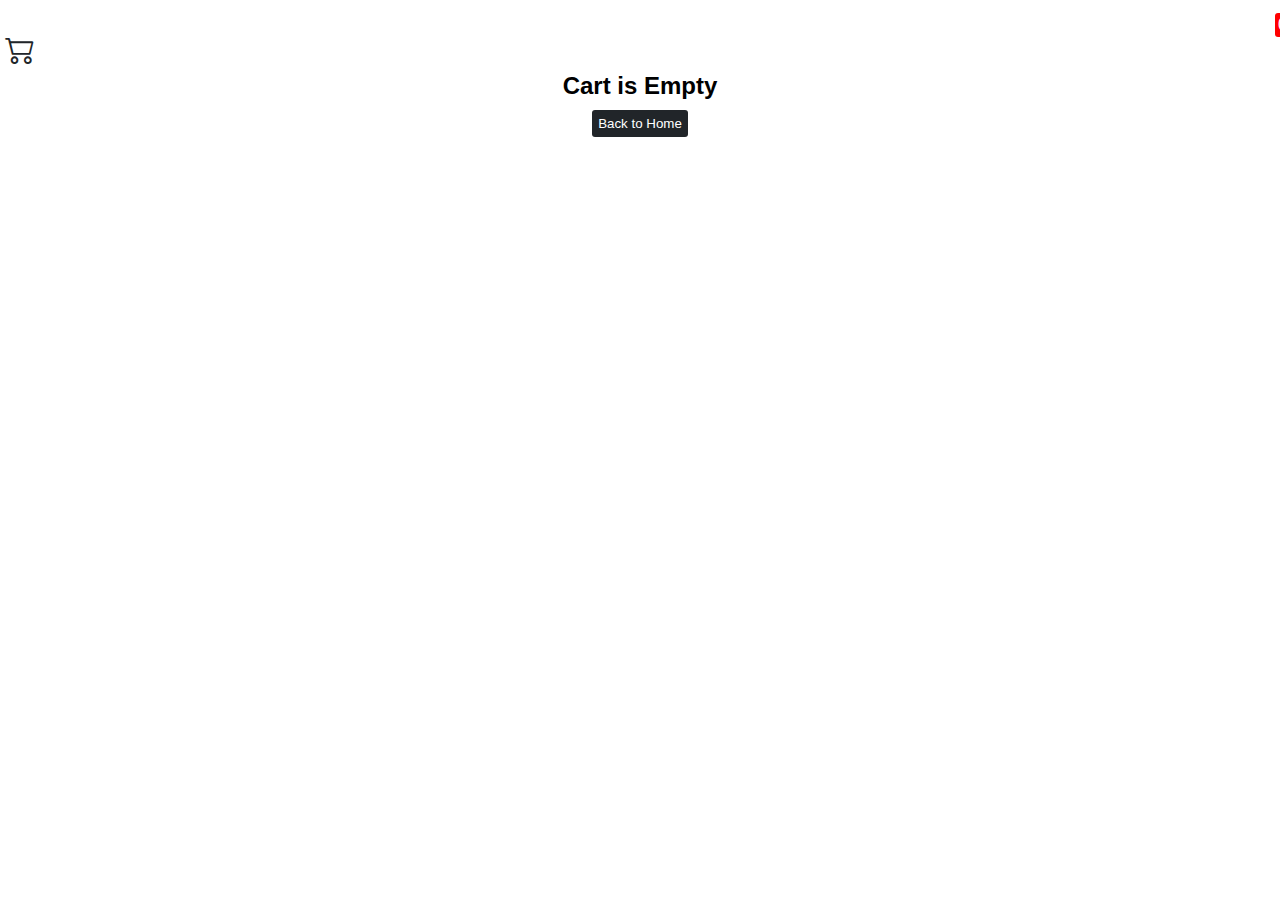
<file: cart.html>
<!DOCTYPE html>
<html lang="en">

<head>
  <meta charset="UTF-8">
  <meta http-equiv="X-UA-Compatible" content="IE=edge">
  <meta name="viewport" content="width=device-width, initial-scale=1.0">
  <title>Domestic Pet Online Store</title>
  <link rel="stylesheet" href="src/style.css">
  <link rel="stylesheet" href="https://cdn.jsdelivr.net/npm/bootstrap-icons@1.8.1/font/bootstrap-icons.css">
</head>

<body>
  <div class="navbar-cart">
    <a href="index.html">
      <h2>Domestic Pet Online Store</h2>
    </a>

    <a href="cart.html">
      <div class="cart">
        <i class="bi bi-cart2"></i>
        <div id="cartAmount" class="cartAmount">0</div>
      </div>
    </a>

  </div>

  <div id="label" class="text-center"></div>

  <div class="shopping-cart" id="shopping-cart"></div>
</body>
<script src="src/Data.js"></script>
<script src="src/cart.js"></script>

</html>
</file>
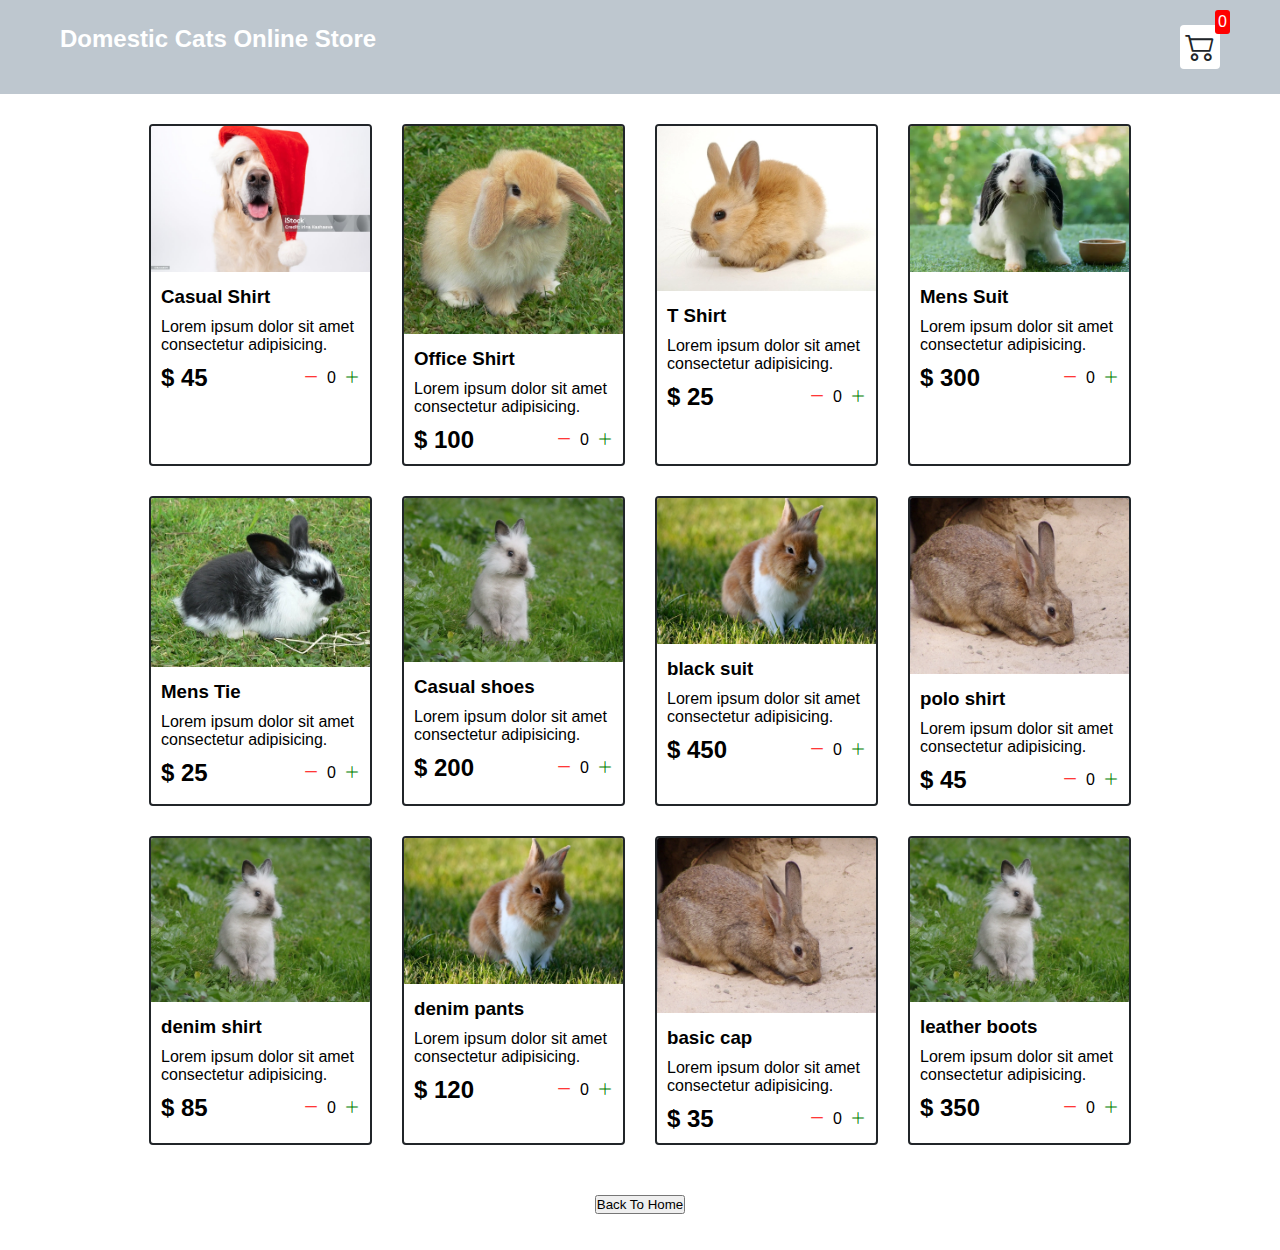
<file: cat.html>
<!DOCTYPE html>
<html lang="en">

<head>
  <meta charset="UTF-8">
  <meta http-equiv="X-UA-Compatible" content="IE=edge">
  <meta name="viewport" content="width=device-width, initial-scale=1.0">
  <title>Domestic Pet Online Store</title>
  <link rel="stylesheet" href="src/style.css">
  <link rel="stylesheet" href="https://cdn.jsdelivr.net/npm/bootstrap-icons@1.8.1/font/bootstrap-icons.css">
</head>

<body>
  <div class="navbar">
    <a href="index.html">
      <h2>Domestic Cats Online Store</h2>
    </a>

    <a href="cart.html">
      <div class="cart">
        <i class="bi bi-cart2"></i>
        <div id="cartAmount" class="cartAmount">0</div>
      </div>
    </a>

  </div>

  <div class="shop" id="shop">


  </div>
  <div class="btn-center" style="text-align: center">
    <a href="index.html">
        <button>Back To Home</button>
    </a>
  </div>
    <br>
    <br>

</body>
<script src="src/Data.js"></script>
<script src="src/main.js"></script>

</html>
</file>
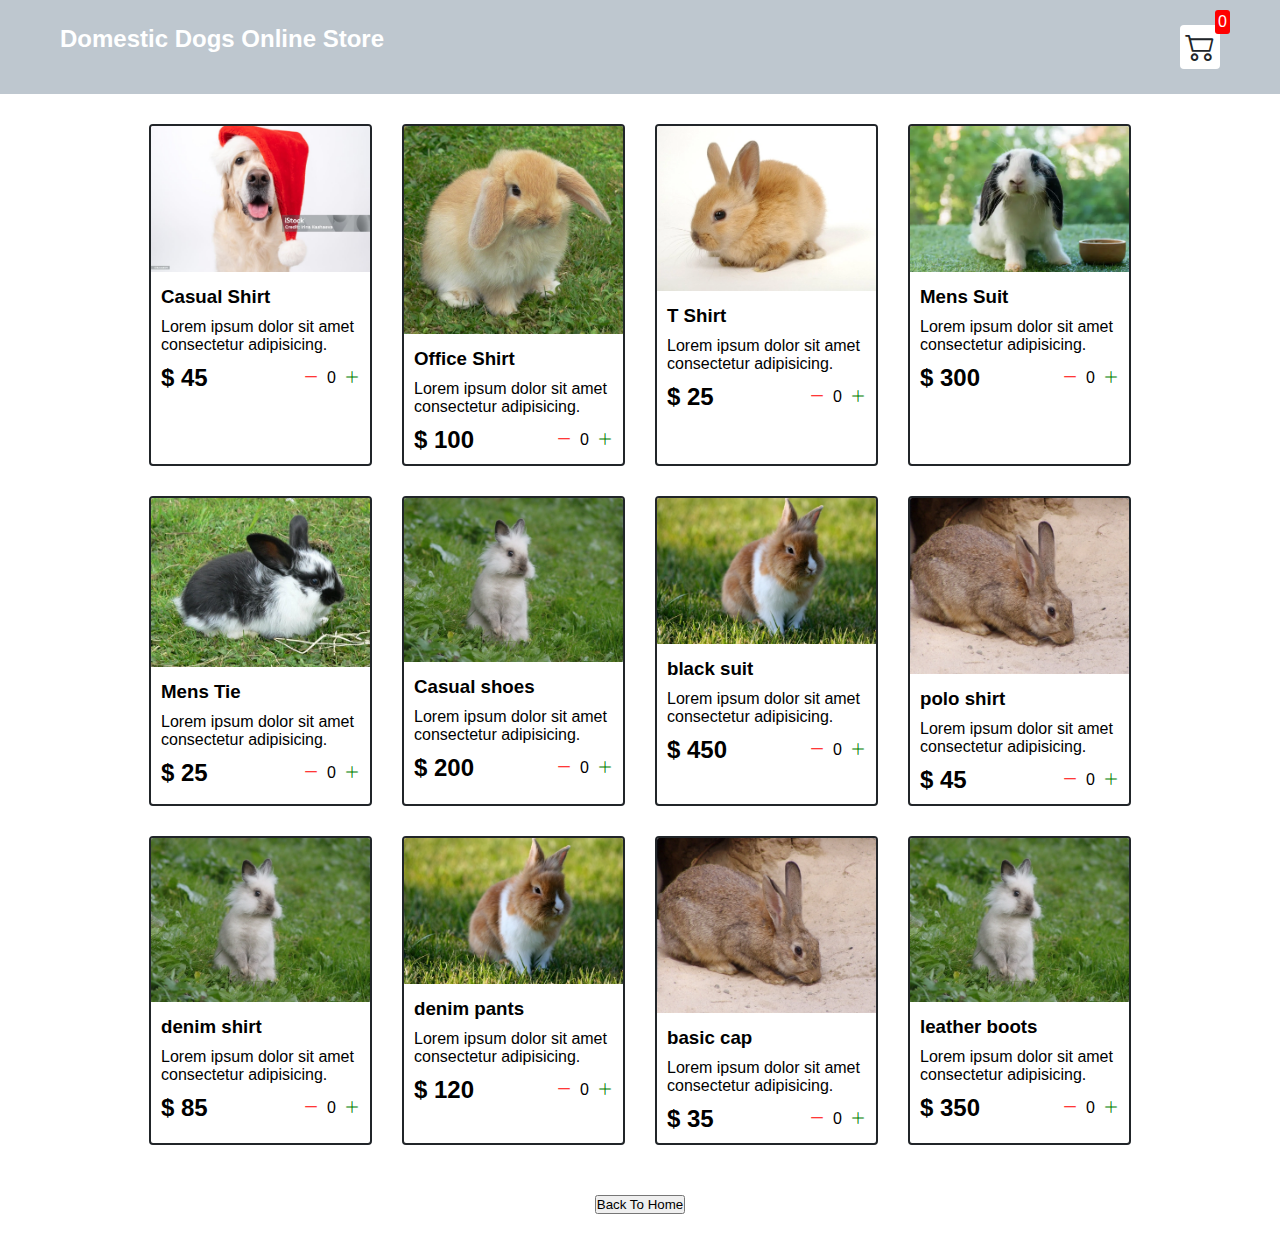
<file: dog.html>
<!DOCTYPE html>
<html lang="en">

<head>
  <meta charset="UTF-8">
  <meta http-equiv="X-UA-Compatible" content="IE=edge">
  <meta name="viewport" content="width=device-width, initial-scale=1.0">
  <title>Domestic Pet Online Store</title>
  <link rel="stylesheet" href="src/style.css">
  <link rel="stylesheet" href="https://cdn.jsdelivr.net/npm/bootstrap-icons@1.8.1/font/bootstrap-icons.css">
</head>

<body>
  <div class="navbar">
    <a href="index.html">
      <h2>Domestic Dogs Online Store</h2>
    </a>

    <a href="cart.html">
      <div class="cart">
        <i class="bi bi-cart2"></i>
        <div id="cartAmount" class="cartAmount">0</div>
      </div>
    </a>

  </div>

  <div class="shop" id="shop">

  </div>
  <div class="btn-center" style="text-align: center">
    <a href="index.html">
        <button>Back To Home</button>
    </a>
  </div>
  <br>
  <br>

</body>
<script src="src/Data.js"></script>
<script src="src/main.js"></script>

</html>
</file>
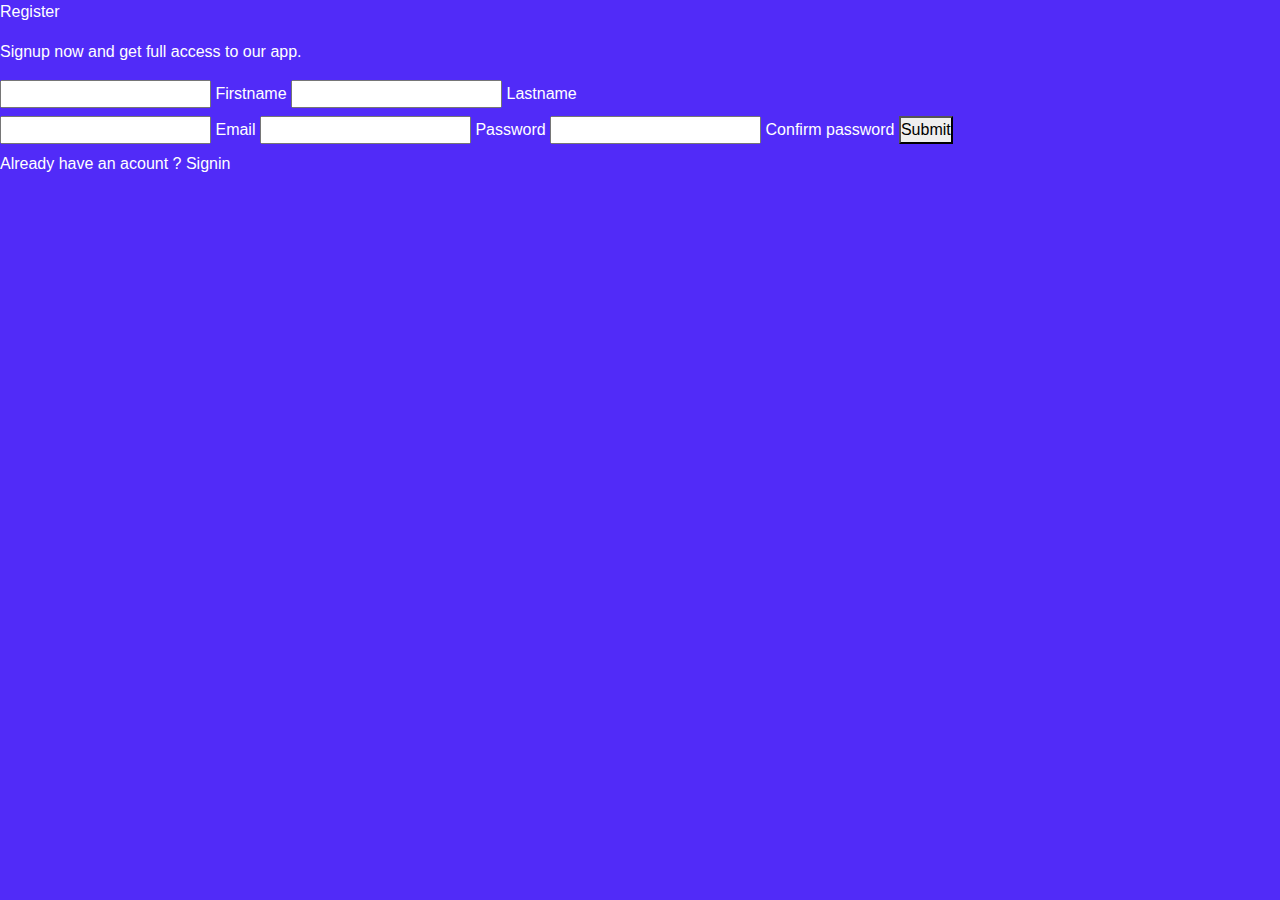
<file: login.html>
<!DOCTYPE html>
<html lang="en">

<head>
  <!-- Basic -->
  <meta charset="utf-8" />
  <meta http-equiv="X-UA-Compatible" content="IE=edge" />
  <!-- Mobile Metas -->
  <meta name="viewport" content="width=device-width, initial-scale=1, shrink-to-fit=no" />
  <!-- Site Metas -->
  <meta name="keywords" content="" />
  <meta name="description" content="" />
  <meta name="author" content="" />

  <title>My Pet Store</title>


  <!-- bootstrap core css -->
  <link rel="stylesheet" type="text/css" href="css/bootstrap.css" />
  <!-- font awesome style -->
  <link href="css/font-awesome.min.css" rel="stylesheet" />
  <!-- Custom styles for this template -->
  <link href="css/style.css" rel="stylesheet" />
  <!-- responsive style -->
  <link href="css/responsive.css" rel="stylesheet" />

</head>

<body>
    <form class="form">
        <p class="title">Register </p>
        <p class="message">Signup now and get full access to our app. </p>
            <div class="flex">
            <label>
                <input class="input" type="text" placeholder="" required="">
                <span>Firstname</span>
            </label>
    
            <label>
                <input class="input" type="text" placeholder="" required="">
                <span>Lastname</span>
            </label>
        </div>  
                
        <label>
            <input class="input" type="email" placeholder="" required="">
            <span>Email</span>
        </label> 
            
        <label>
            <input class="input" type="password" placeholder="" required="">
            <span>Password</span>
        </label>
        <label>
            <input class="input" type="password" placeholder="" required="">
            <span>Confirm password</span>
        </label>
        <button class="submit">Submit</button>
        <p class="signin">Already have an acount ? <a href="#">Signin</a> </p>
    </form>
</body>
</file>
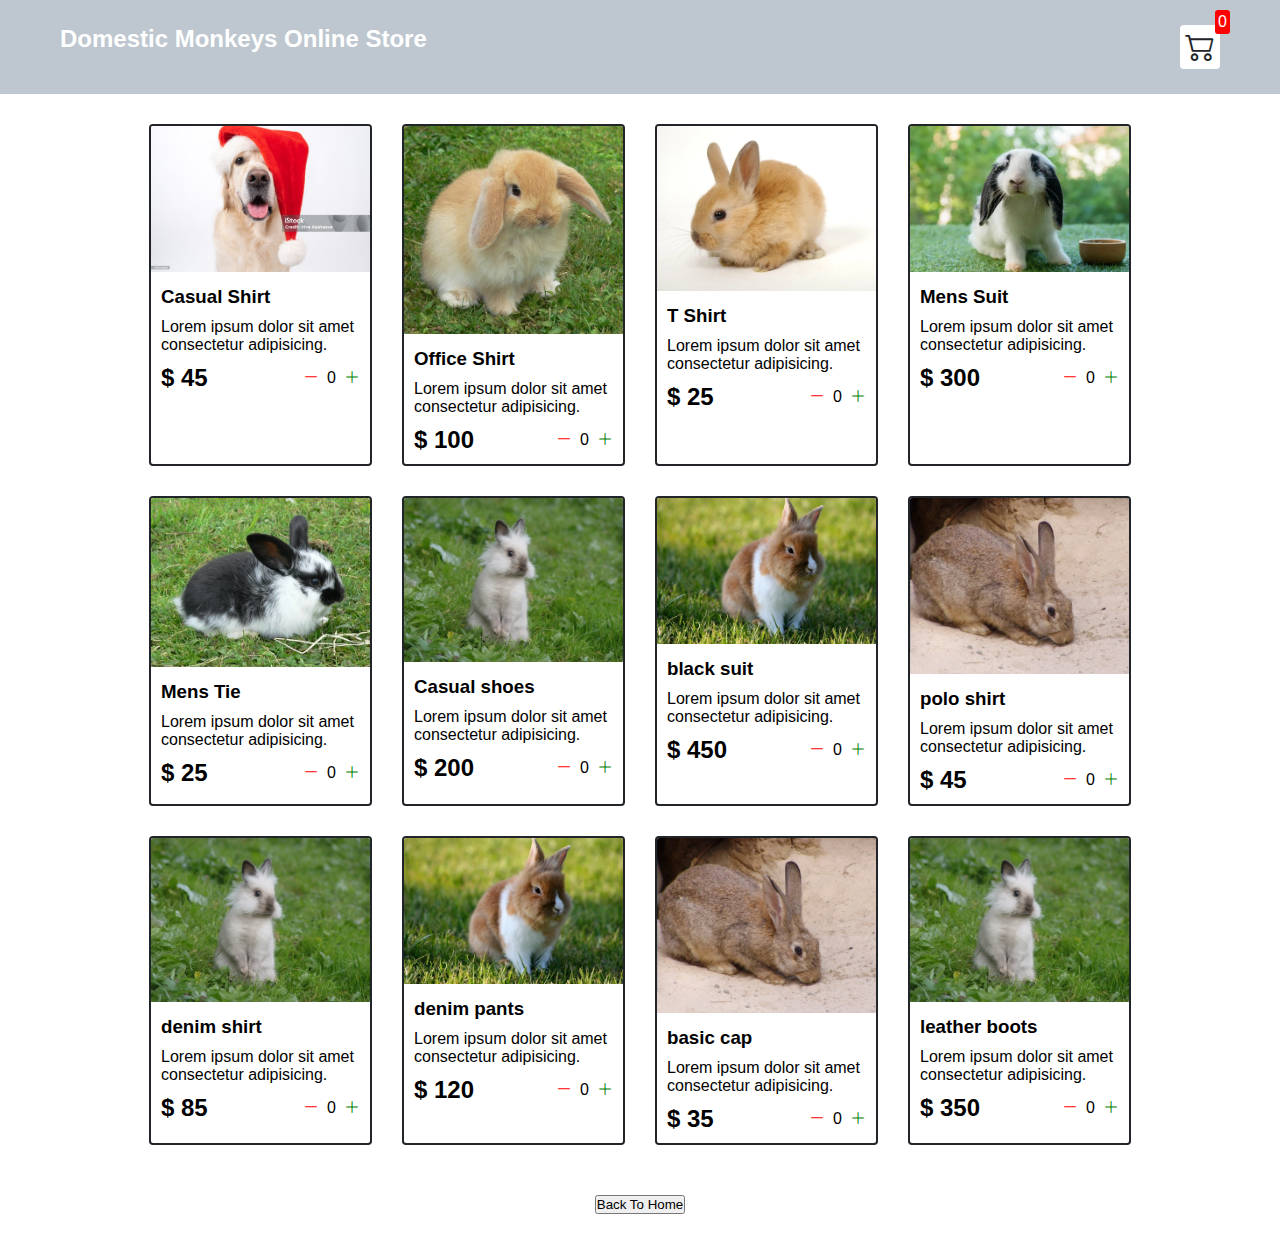
<file: monkey.html>
<!DOCTYPE html>
<html lang="en">

<head>
  <meta charset="UTF-8">
  <meta http-equiv="X-UA-Compatible" content="IE=edge">
  <meta name="viewport" content="width=device-width, initial-scale=1.0">
  <title>Domestic Pet Online Store</title>
  <link rel="stylesheet" href="src/style.css">
  <link rel="stylesheet" href="https://cdn.jsdelivr.net/npm/bootstrap-icons@1.8.1/font/bootstrap-icons.css">
</head>

<body>
  <div class="navbar">
    <a href="index.html">
      <h2>Domestic Monkeys Online Store</h2>
    </a>

    <a href="cart.html">
      <div class="cart">
        <i class="bi bi-cart2"></i>
        <div id="cartAmount" class="cartAmount">0</div>
      </div>
    </a>

  </div>

  <div class="shop" id="shop">


  </div>
  <div class="btn-center" style="text-align: center">
    <a href="index.html">
        <button>Back To Home</button>
    </a>
 </div>
<br>
<br>

</body>
<script src="src/Data.js"></script>
<script src="src/main.js"></script>

</html>
</file>
<file: src/style.css>
/**
* ! Changing default styles of the browser
**/

* {
    margin: 0;
    padding: 0;
    box-sizing: border-box;
  }
  
  body {
    font-family: sans-serif;
  }
  
  i {
    cursor: pointer;
  }
  
  a {
    text-decoration: none;
    color: white;
  }
  
  /**
  * ! Navbar STyles are here
  **/
  
  .navbar {
    display: flex;
    flex-direction: row;
    justify-content: space-between;
    background-color: #bec7cf;
    color: white;
    padding: 25px 60px;
    margin-bottom: 30px;
  }
  
  .cart {
    position: relative;
    background-color: #fff;
    color: #212529;
    font-size: 30px;
    padding: 5px;
    border-radius: 4px;
  }
  
  .cartAmount {
    position: absolute;
    top: -15px;
    right: -10px;
    font-size: 16px;
    background-color: red;
    color: white;
    padding: 3px;
    border-radius: 3px;
  }
  
  /**
  * ! Shop items styles are here
  **/
  
  .shop {
    display: grid;
    grid-template-columns: repeat(4, 223px);
    gap: 30px;
    justify-content: center;
    margin-bottom: 50px;
  }
  
  @media (max-width: 1000px) {
    .shop {
      grid-template-columns: repeat(2, 223px);
    }
  }
  
  @media (max-width: 500px) {
    .shop {
      grid-template-columns: repeat(1, 223px);
    }
  }
  
  .item {
    border: 2px solid #212529;
    border-radius: 4px;
  }
  .item img {
    width: 100%;
    border-radius: 2px 2px 0 0;
  }
  
  .details {
    display: flex;
    flex-direction: column;
    padding: 10px;
    gap: 10px;
  }
  
  .price-quantity {
    display: flex;
    flex-direction: row;
    justify-content: space-between;
    align-items: center;
  }
  
  .buttons {
    display: flex;
    flex-direction: row;
    gap: 8px;
    font-size: 16px;
  }
  
  .bi-dash-lg {
    color: red;
  }
  
  .bi-plus-lg {
    color: green;
  }
  
  /**
  * ! style rules for label and some buttons
  **/
  
  .text-center {
    text-align: center;
    margin-bottom: 20px;
  }
  
  .HomeBtn,
  .checkout,
  .removeAll {
    background-color: #212529;
    color: white;
    border: none;
    padding: 6px;
    border-radius: 3px;
    cursor: pointer;
    margin-top: 10px;
  }
  
  .checkout {
    background-color: green;
  }
  .removeAll {
    background-color: red;
  }
  .bi-x-lg {
    color: red;
    font-weight: bold;
  }
  
  /**
  * ! style rules for shopping-cart
  **/
  
  .shopping-cart {
    display: grid;
    grid-template-columns: repeat(1, 320px);
    justify-content: center;
    gap: 15px;
  }
  
  /**
  * ! style rules for cart-item
  **/
  
  .cart-item {
    border: 2px solid #212529;
    border-radius: 5px;
    display: flex;
  }
  
  .title-price-x {
    width: 195px;
    display: flex;
    align-items: center;
    justify-content: space-between;
    /* border: 2px solid red; */
  }
  
  .title-price {
    display: flex;
    align-items: center;
    gap: 10px;
  }
  
  .cart-item-price {
    background-color: #212529;
    color: white;
    border-radius: 4px;
    padding: 3px 6px;
  }
</file>
<file: css/style.css>
@import url("https://fonts.googleapis.com/css2?family=Poppins:wght@400;600;700&display=swap");
body {
  font-family: "Poppins", sans-serif;
  color: #fff;;
  background-color: #512bf8;
  overflow-x: hidden;
}

.layout_padding {
  padding: 90px 0;
}

.layout_margin {
  margin: 90px 0;
}

.layout_padding2 {
  padding: 75px 0;
}

.layout_padding2-top {
  padding-top: 75px;
}

.layout_padding2-bottom {
  padding-bottom: 75px;
}

.layout_padding-top {
  padding-top: 90px;
}

.layout_padding-bottom {
  padding-bottom: 90px;
}

.heading_container {
  display: -webkit-box;
  display: -ms-flexbox;
  display: flex;
  -webkit-box-orient: vertical;
  -webkit-box-direction: normal;
      -ms-flex-direction: column;
          flex-direction: column;
  -webkit-box-align: start;
      -ms-flex-align: start;
          align-items: flex-start;
}

.heading_container h2 {
  position: relative;
  font-weight: bold;
}

.heading_container h2 span {
  color: #ec2e2e;
}

.heading_container.heading_center {
  -webkit-box-align: center;
      -ms-flex-align: center;
          align-items: center;
  text-align: center;
}

a,
a:hover,
a:focus {
  text-decoration: none;
}

a:hover,
a:focus {
  color: initial;
}

.btn,
.btn:focus {
  outline: none !important;
  -webkit-box-shadow: none;
          box-shadow: none;
}

/*header section*/
.hero_area {
  position: relative;
  min-height: 100vh;
  display: -webkit-box;
  display: -ms-flexbox;
  display: flex;
  -webkit-box-orient: vertical;
  -webkit-box-direction: normal;
      -ms-flex-direction: column;
          flex-direction: column;
  background-color: #ec2e2e;
  border-radius: 0 0 350px 0;
}

.sub_page .hero_area {
  min-height: auto;
  border-radius: 0 0 45px 0;
}

.header_section {
  padding: 15px 0;
}

.header_section .container-fluid {
  padding-right: 25px;
  padding-left: 25px;
}

.navbar-brand span {
  font-weight: bold;
  color: #ffffff;
  font-size: 24px;
}

.custom_nav-container {
  padding: 0;
}

.custom_nav-container .navbar-nav {
  margin: auto;
}

.custom_nav-container .navbar-nav .nav-item .nav-link {
  padding: 5px 25px;
  color: #ffffff;
  text-align: center;
  text-transform: uppercase;
  border-radius: 5px;
  -webkit-transition: all 0.3s;
  transition: all 0.3s;
}

.custom_nav-container .navbar-nav .nav-item:hover .nav-link, .custom_nav-container .navbar-nav .nav-item.active .nav-link {
  color: #ffffff;
  background-color: #512bf8;
}

.custom_nav-container .navbar-toggler {
  outline: none;
}

.custom_nav-container .navbar-toggler {
  padding: 0;
  width: 37px;
  height: 42px;
  -webkit-transition: all 0.3s;
  transition: all 0.3s;
}

.custom_nav-container .navbar-toggler span {
  display: block;
  width: 35px;
  height: 4px;
  background-color: #ffffff;
  margin: 7px 0;
  -webkit-transition: all 0.3s;
  transition: all 0.3s;
  position: relative;
  border-radius: 5px;
  transition: all 0.3s;
}

.custom_nav-container .navbar-toggler span::before, .custom_nav-container .navbar-toggler span::after {
  content: "";
  position: absolute;
  left: 0;
  height: 100%;
  width: 100%;
  background-color: #ffffff;
  top: -10px;
  border-radius: 5px;
  -webkit-transition: all 0.3s;
  transition: all 0.3s;
}

.custom_nav-container .navbar-toggler span::after {
  top: 10px;
}

.custom_nav-container .navbar-toggler[aria-expanded="true"] {
  -webkit-transform: rotate(360deg);
          transform: rotate(360deg);
}

.custom_nav-container .navbar-toggler[aria-expanded="true"] span {
  -webkit-transform: rotate(45deg);
          transform: rotate(45deg);
}

.custom_nav-container .navbar-toggler[aria-expanded="true"] span::before, .custom_nav-container .navbar-toggler[aria-expanded="true"] span::after {
  -webkit-transform: rotate(90deg);
          transform: rotate(90deg);
  top: 0;
}

.custom_nav-container .navbar-toggler[aria-expanded="true"] .s-1 {
  -webkit-transform: rotate(45deg);
          transform: rotate(45deg);
  margin: 0;
  margin-bottom: -4px;
}

.custom_nav-container .navbar-toggler[aria-expanded="true"] .s-2 {
  display: none;
}

.custom_nav-container .navbar-toggler[aria-expanded="true"] .s-3 {
  -webkit-transform: rotate(-45deg);
          transform: rotate(-45deg);
  margin: 0;
  margin-top: -4px;
}

.custom_nav-container .navbar-toggler[aria-expanded="false"] .s-1,
.custom_nav-container .navbar-toggler[aria-expanded="false"] .s-2,
.custom_nav-container .navbar-toggler[aria-expanded="false"] .s-3 {
  -webkit-transform: none;
          transform: none;
}

.quote_btn-container {
  display: -webkit-box;
  display: -ms-flexbox;
  display: flex;
  -webkit-box-align: center;
      -ms-flex-align: center;
          align-items: center;
}

.quote_btn-container a {
  color: #000000;
  text-transform: uppercase;
}

.quote_btn-container a span {
  margin-left: 5px;
}

.quote_btn-container a:hover {
  color: #ec2e2e;
}

.quote_btn-container .quote_btn {
  display: inline-block;
  padding: 5px 25px;
  background-color: #ec2e2e;
  color: #ffffff;
  border-radius: 5px;
  -webkit-transition: all 0.3s;
  transition: all 0.3s;
  border: 1px solid #f8842b;
}

.quote_btn-container .quote_btn:hover {
  color: #ffffff;
  -webkit-transform: translateY(-3px);
          transform: translateY(-3px);
}

/*end header section*/
/* slider section */
.slider_section {
  -webkit-box-flex: 1;
      -ms-flex: 1;
          flex: 1;
  display: -webkit-box;
  display: -ms-flexbox;
  display: flex;
  -webkit-box-align: center;
      -ms-flex-align: center;
          align-items: center;
  padding: 45px 0;
}

.slider_section .row {
  -webkit-box-align: center;
      -ms-flex-align: center;
          align-items: center;
}

.slider_section #customCarousel1 {
  width: 100%;
  position: unset;
}

.slider_section .detail-box {
  text-align: center;
  color: #ffffff;
}

.slider_section .detail-box h1 {
  font-weight: bold;
  margin-bottom: 20px;
}

.slider_section .detail-box .btn-box {
  display: -webkit-box;
  display: -ms-flexbox;
  display: flex;
  -webkit-box-pack: center;
      -ms-flex-pack: center;
          justify-content: center;
  margin: 0 -5px;
  margin-top: 45px;
}

.slider_section .detail-box .btn-box a {
  margin: 5px;
  text-align: center;
  width: 185px;
}

.slider_section .detail-box .btn-box .btn1 {
  display: inline-block;
  padding: 12px 15px;
  background-color: #ec2e2e;
  color: #ffffff;
  border-radius: 5px;
  -webkit-transition: all 0.3s;
  transition: all 0.3s;
  border: 1px solid #512bf8;
}

.slider_section .detail-box .btn-box .btn1:hover {
  color: #ffffff;
  -webkit-transform: translateY(-3px);
          transform: translateY(-3px);
}

.slider_section .img-box img {
  width: 100%;
}

.slider_section .carousel-indicators {
  position: unset;
  margin: 0;
  -webkit-box-pack: center;
      -ms-flex-pack: center;
          justify-content: center;
  -webkit-box-align: center;
      -ms-flex-align: center;
          align-items: center;
  margin-top: 45px;
}

.slider_section .carousel-indicators li {
  background-color: #ffffff;
  width: 15px;
  height: 15px;
  border-radius: 100%;
  opacity: 1;
}

.slider_section .carousel-indicators li.active {
  width: 23px;
  height: 23px;
  background-color: #512bf8;
}

.service_section {
  text-align: center;
}

.service_section .heading_container {
  -webkit-box-align: center;
      -ms-flex-align: center;
          align-items: center;
}

.service_section .box {
  margin-top: 25px;
  padding: 15px;
  border-radius: 10px;
  -webkit-box-shadow: 0 0 5px 0 rgba(0, 0, 0, 0.25);
          box-shadow: 0 0 5px 0 rgba(0, 0, 0, 0.25);
  position: relative;
  overflow: hidden;
  -webkit-transition: all 0.3s;
  transition: all 0.3s;
}

.service_section .box::before {
  content: "";
  width: 275px;
  height: 275px;
  position: absolute;
  right: -137.5px;
  bottom: -137.5px;
  background-color: #512bf8;
  z-index: -1;
  border-radius: 100%;
  -webkit-transition: all 0.3s;
  transition: all 0.3s;
}

.service_section .box .img-box {
  display: -webkit-box;
  display: -ms-flexbox;
  display: flex;
  -webkit-box-pack: center;
      -ms-flex-pack: center;
          justify-content: center;
  -webkit-box-align: center;
      -ms-flex-align: center;
          align-items: center;
  height: 125px;
  border-radius: 15px;
  -webkit-transition: all 0.3s;
  transition: all 0.3s;
}

.service_section .box .img-box img {
  -webkit-transition: all 0.3s;
  transition: all 0.3s;
  height: 180px;
  width: 160px;
}

.service_section .box .detail-box {
  margin-top: 15px;
}

.service_section .box .detail-box h5 {
  font-weight: bold;
  position: relative;
}

.service_section .box .detail-box a {
  color: inherit;
}

.service_section .box:hover {
  color: #ffffff;
}

.service_section .box:hover::before {
  -webkit-transform: scale(5);
          transform: scale(5);
  background-color: #ec2e2e;
}

.service_section .box:hover img {
  -webkit-filter: invert(1);
          filter: invert(1);
}

.service_section .btn-box {
  display: -webkit-box;
  display: -ms-flexbox;
  display: flex;
  -webkit-box-pack: center;
      -ms-flex-pack: center;
          justify-content: center;
  margin-top: 45px;
}

.service_section .btn-box a {
  display: inline-block;
  padding: 10px 45px;
  background-color: #ec2e2e;
  color: #ffffff;
  border-radius: 5px;
  -webkit-transition: all 0.3s;
  transition: all 0.3s;
  border: 1px solid #ec2e2e;
}

.service_section .btn-box a:hover {
  color: #ffffff;
  -webkit-transform: translateY(-3px);
          transform: translateY(-3px);
}

.about_section {
  background-color: #ec2e2e;
  color: #ffffff;
  border-radius: 250px 0 250px 0;
}

.about_section .row {
  -webkit-box-align: center;
      -ms-flex-align: center;
          align-items: center;
}

.about_section .img-box {
  position: relative;
}

.about_section .img-box img {
  width: 100%;
}

.about_section .detail-box p {
  margin-top: 15px;
}

.about_section .detail-box a {
  display: inline-block;
  padding: 10px 45px;
  background-color: #512bf8;
  color: #ffffff;
  border-radius: 5px;
  -webkit-transition: all 0.3s;
  transition: all 0.3s;
  border: 1px solid #512bf8;
  margin-top: 15px;
}

.about_section .detail-box a:hover {
  color: #ffffff;
  -webkit-transform: translateY(-3px);
          transform: translateY(-3px);
}

.case_section .heading_container {
  -webkit-box-align: center;
      -ms-flex-align: center;
          align-items: center;
}

.case_section .heading_container h2::before {
  left: 50%;
  -webkit-transform: translateX(-50%);
          transform: translateX(-50%);
}

.case_section .box {
  margin-top: 45px;
  background-color: #ffffff;
  -webkit-box-shadow: 0 0 10px 0 rgba(0, 0, 0, 0.15);
          box-shadow: 0 0 10px 0 rgba(0, 0, 0, 0.15);
  text-align: center;
}

.case_section .box .img-box {
  position: relative;
}

.case_section .box .img-box img {
  width: 100%;
}

.case_section .box .detail-box {
  padding: 25px;
}

.case_section .box .detail-box h5 {
  font-weight: bold;
}

.case_section .box .detail-box p {
  font-size: 15px;
}

.case_section .box .detail-box a {
  color: #ffffff;
}

.btn-box {
  padding: 25px;
  display: inline-block;
  padding: 10px 45px;
  background-color: #ec2e2e;
  color: #ffffff;
  border-radius: 5px;
  -webkit-transition: all 0.3s;
  transition: all 0.3s;
  border: 1px solid #ec2e2e;
}

.client_section .box {
  display: -webkit-box;
  display: -ms-flexbox;
  display: flex;
  -webkit-box-orient: vertical;
  -webkit-box-direction: normal;
      -ms-flex-direction: column;
          flex-direction: column;
  -webkit-box-align: center;
      -ms-flex-align: center;
          align-items: center;
  margin: 45px 0;
  text-align: center;
}

.client_section .box .img-box {
  width: 125px;
  height: 125px;
  min-width: 125px;
  position: relative;
  margin-bottom: -62.5px;
}

.client_section .box .img-box img {
  width: 100%;
  border-radius: 100%;
}

.client_section .box .client_info .client_name h5 {
  font-weight: bold;
  margin-bottom: 0;
  text-transform: uppercase;
}

.client_section .box .client_info .client_name h6 {
  margin-bottom: 0;
  color: #ec2e2e;
  font-weight: normal;
  font-size: 15px;
  text-transform: uppercase;
}

.client_section .box .client_info i {
  font-size: 24px;
}

.client_section .box p {
  margin-top: 15px;
}

.client_section .box .detail-box {
  background-color: #ffffff;
  background-color: #ec2e2e;
  color: #ffffff;
  border-radius: 15px;
  padding: 85px 45px 15px 45px;
}

.client_section .carousel-indicators {
  position: unset;
  margin: 0;
  -webkit-box-pack: center;
      -ms-flex-pack: center;
          justify-content: center;
  -webkit-box-align: center;
      -ms-flex-align: center;
          align-items: center;
}

.client_section .carousel-indicators li {
  background-color: #ec2e2e;
  width: 10px;
  height: 10px;
  border-radius: 100%;
  opacity: 1;
}

.client_section .carousel-indicators li.active {
  width: 20px;
  height: 20px;
  background-color: #512bf8;
}

.contact_section {
  position: relative;
}

.contact_section form {
  margin-top: 45px;
}

.contact_section input {
  width: 100%;
  border: none;
  height: 50px;
  margin-bottom: 25px;
  padding-left: 15px;
  background-color: transparent;
  outline: none;
  color: #000000;
  border: 1px solid #a5a5a5;
}

.contact_section input::-webkit-input-placeholder {
  color: #1c1b1b;
}

.contact_section input:-ms-input-placeholder {
  color: #1c1b1b;
}

.contact_section input::-ms-input-placeholder {
  color: #1c1b1b;
}

.contact_section input::placeholder {
  color: #1c1b1b;
}

.contact_section input.message-box {
  height: 120px;
}

.contact_section button {
  font-family: "Poppins", sans-serif;
  display: inline-block;
  padding: 10px 65px;
  background-color: #ec2e2e;
  color: #ffffff;
  border-radius: 3px;
  -webkit-transition: all 0.3s;
  transition: all 0.3s;
  border: 1px solid #ec2e2e;
  color: #fff;
  margin-top: 10px;
}

.contact_section button:hover {
  color: #ffffff;
  -webkit-transform: translateY(-3px);
          transform: translateY(-3px);
}

.contact_section .map_container {
  height: 100%;
  min-height: 325px;
  overflow: hidden;
  margin-left: 45px;
}

.contact_section .map_container .map {
  height: 100%;
}

.contact_section .map_container .map #googleMap {
  height: 100%;
}

.footer_container {
  background-color: #ec2e2e;
  color: #ffffff;
  border-radius: 350px 0 0 0;
  padding-top: 145px;
}

/* info section */
.info_section h4 {
  font-weight: 600;
  margin-bottom: 20px;
}

.info_section .info_contact .contact_link_box {
  display: -webkit-box;
  display: -ms-flexbox;
  display: flex;
  -webkit-box-orient: vertical;
  -webkit-box-direction: normal;
      -ms-flex-direction: column;
          flex-direction: column;
}

.info_section .info_contact .contact_link_box a {
  margin: 5px 0;
  color: #ffffff;
}

.info_section .info_contact .contact_link_box a i {
  margin-right: 5px;
}

.info_section .info_contact .contact_link_box a:hover {
  color: #512bf8;
}

.info_section .info_social {
  display: -webkit-box;
  display: -ms-flexbox;
  display: flex;
  margin-top: 20px;
}

.info_section .info_social a {
  display: -webkit-box;
  display: -ms-flexbox;
  display: flex;
  -webkit-box-pack: center;
      -ms-flex-pack: center;
          justify-content: center;
  -webkit-box-align: center;
      -ms-flex-align: center;
          align-items: center;
  color: #ffffff;
  border-radius: 100%;
  margin-right: 10px;
  font-size: 24px;
}

.info_section .info_social a:hover {
  color: #512bf8;
}

.info_section .info_links {
  display: -webkit-box;
  display: -ms-flexbox;
  display: flex;
  -webkit-box-orient: vertical;
  -webkit-box-direction: normal;
      -ms-flex-direction: column;
          flex-direction: column;
  -ms-flex-wrap: wrap;
      flex-wrap: wrap;
}

.info_section .info_links a {
  display: -webkit-box;
  display: -ms-flexbox;
  display: flex;
  -webkit-box-align: center;
      -ms-flex-align: center;
          align-items: center;
  margin-bottom: 15px;
  color: #ffffff;
}

.info_section .info_links a:hover {
  color: #512bf8;
}

.info_section form input {
  border: none;
  border-bottom: 1px solid #ffffff;
  background-color: transparent;
  width: 100%;
  height: 45px;
  color: #ffffff;
  outline: none;
}

.info_section form input::-webkit-input-placeholder {
  color: #ffffff;
}

.info_section form input:-ms-input-placeholder {
  color: #ffffff;
}

.info_section form input::-ms-input-placeholder {
  color: #ffffff;
}

.info_section form input::placeholder {
  color: #ffffff;
}

.info_section form button {
  width: 100%;
  text-align: center;
  display: inline-block;
  padding: 10px 55px;
  background-color: #512bf8;
  color: #ffffff;
  border-radius: 0;
  -webkit-transition: all 0.3s;
  transition: all 0.3s;
  border: 1px solid #512bf8;
  margin-top: 15px;
}

.info_section form button:hover {
  color: #ffffff;
  -webkit-transform: translateY(-3px);
          transform: translateY(-3px);
}

/* end info section */
/* footer section*/
.footer_section {
  position: relative;
  text-align: center;
}

.footer_section p {
  padding: 25px 0;
  margin: 0;
}

.footer_section p a {
  color: inherit;
}
/*# sourceMappingURL=style.css.map */

.div-help {
  height: 200px;
  width: 100%;
  color: #ffffff;
  background-color: #512bf8;
}

.btn-box-shop a {
  padding: 25px;
  display: inline-block;
  padding: 10px 45px;
  background-color: #ec2e2e;
  color: #fff;
  border-radius: 5px;
  -webkit-transition: all 0.3s;
  transition: all 0.3s;
  border: 1px solid #ec2e2e;
  width: 100%;
  text-align: center;
  text-decoration: underline;
}

.shop img {
  vertical-align: middle;
  border-style: none;
  padding-left: 60px;
}

.site-logo {
  width: 80%;
  height: auto;
}

hr {
  background-color: #fff;
}

.navbar-logo image {
  display:inline;
  bottom: 8px;
  left: 0.5px;
  font-size: 30px;
}

.bottom-left {
  position: absolute;
  bottom: 8px;
  left: 16px;
}

.top-left {
  position: absolute;
  top: 8px;
  left: 16px;
}

.top-right {
  position: absolute;
  top: 8px;
  right: 16px;
}

.bottom-right {
  position: absolute;
  bottom: 8px;
  right: 16px;
}

.centered {
  position: absolute;
  top: 50%;
  left: 50%;
  transform: translate(-50%, -50%);
}

.text image img {
  color: #CD5C5C;
  padding-left: 60px;
  font: italic 10px "Fira Sans", serif;
  flex-basis: 70%;
  order: 2;
  max-width: 100%;
}

#hp  {
  float: left;    
   margin: 0 15px 0 0;
  }

/** CSS for Cart **/
* {
  margin: 0;
  padding: 0;
  box-sizing: border-box;
}

body {
  font-family: sans-serif;
}

i {
  cursor: pointer;
}

a {
  text-decoration: none;
  color: white;
}

/**
* ! Navbar STyles are here
**/

.navbar-cart {
  display: flex;
  flex-direction: row;
  justify-content: space-between;
  background-color: #bec7cf;
  color: white;
  padding: 25px 60px;
  margin-bottom: 30px;
}

.cart {
  position: relative;
  background-color: #fff;
  color: #212529;
  font-size: 30px;
  padding: 5px;
  border-radius: 4px;
}

.cartAmount {
  position: absolute;
  top: -15px;
  right: -10px;
  font-size: 16px;
  background-color: red;
  color: white;
  padding: 3px;
  border-radius: 3px;
}

/**
* ! Shop items styles are here
**/

.shop {
  display: grid;
  grid-template-columns: repeat(4, 223px);
  gap: 30px;
  justify-content: center;
  margin-bottom: 50px;
}

@media (max-width: 1000px) {
  .shop {
    grid-template-columns: repeat(2, 223px);
  }
}

@media (max-width: 500px) {
  .shop {
    grid-template-columns: repeat(1, 223px);
  }
}

.item {
  border: 2px solid #212529;
  border-radius: 4px;
}
.item img {
  width: 100%;
  border-radius: 2px 2px 0 0;
}

.details {
  display: flex;
  flex-direction: column;
  padding: 10px;
  gap: 10px;
}

.price-quantity {
  display: flex;
  flex-direction: row;
  justify-content: space-between;
  align-items: center;
}

.buttons {
  display: flex;
  flex-direction: row;
  gap: 8px;
  font-size: 16px;
}

.bi-dash-lg {
  color: red;
}

.bi-plus-lg {
  color: green;
}

/**
* ! style rules for label and some buttons
**/

.text-center {
  text-align: center;
  margin-bottom: 20px;
}

.HomeBtn,
.checkout,
.removeAll {
  background-color: #212529;
  color: white;
  border: none;
  padding: 6px;
  border-radius: 3px;
  cursor: pointer;
  margin-top: 10px;
}

.checkout {
  background-color: green;
}
.removeAll {
  background-color: red;
}
.bi-x-lg {
  color: red;
  font-weight: bold;
}

/**
* ! style rules for shopping-cart
**/

.shopping-cart {
  display: grid;
  grid-template-columns: repeat(1, 320px);
  justify-content: center;
  gap: 15px;
}

/**
* ! style rules for cart-item
**/

.cart-item {
  border: 2px solid #212529;
  border-radius: 5px;
  display: flex;
}

.title-price-x {
  width: 195px;
  display: flex;
  align-items: center;
  justify-content: space-between;
  /* border: 2px solid red; */
}

.title-price {
  display: flex;
  align-items: center;
  gap: 10px;
}

.cart-item-price {
  background-color: #212529;
  color: white;
  border-radius: 4px;
  padding: 3px 6px;
}


/** CSS for Dropdown menu **/

.dropbtn {
 background-color: red;
  color: white;
  padding: 16px;
  font-size: 16px;
  border: none;
  cursor: pointer;
}

.dropdown {
  position: relative;
  display: inline-block;
}

.dropdown-content {
  display: none;
  position: absolute;
  background-color: #f9f9f9;
  min-width: 160px;
  box-shadow: 0px 8px 16px 0px rgba(0,0,0,0.2);
  z-index: 1;
}

.dropdown-content a {
  color: #000000;
  padding: 12px 16px;
  text-decoration: none;
  display: block;
}

.dropdown-content a:hover {background-color: #f1f1f1}

.dropdown:hover .dropdown-content {
  display: block;
}

.dropdown:hover .dropbtn {
  background-color: #512bf8;
}

.btn-center {
  display: flex;
  justify-content: center;
  align-items: center;
  height: 200px;
  border: 3px solid green; 
}
</file>
<file: css/responsive.css>
@media (max-width: 1300px) {
  .footer_container {
    border-radius: 250px 0 0 0;
  }
}

@media (max-width: 1120px) {}

@media (max-width: 992px) {
  .hero_area {
    height: auto;
  }

  .quote_btn-container {
    display: none;
  }

  .custom_nav-container .navbar-nav {
    margin: 0;
    margin-left: auto;
    align-items: center;
  }

  .custom_nav-container .navbar-nav {
    padding-top: 15px;
  }


  .custom_nav-container .navbar-nav .nav-item .nav-link {
    padding: 5px 25px;
    margin: 5px 0;
  }

  .slider_section {
    padding: 75px 0;
  }

  .contact_section .img-box {
    margin-top: 45px;
  }

  .info_section .row>div:nth-child(1) {
    margin-bottom: 25px;
  }

  .info_section .row>div:nth-child(2) {
    margin-bottom: 25px;
  }
}

@media (max-width: 768px) {
  .hero_area {
    border-radius: 0 0 250px 0;
  }

  .slider_section .detail-box {
    margin-top: 45px;
  }

  .about_section {
    border-radius: 150px 0 150px 0;
  }

  .about_section .img-box {
    margin-top: 45px;
  }

  .contact_section .row {
    flex-direction: column-reverse;
  }

  .contact_section .map_container {
    margin-left: 0;
    margin-bottom: 45px;
    height: 375px;
  }

  .info_section .row>div:nth-child(3) {
    margin-bottom: 35px;
  }

  .info_section .row>div {
    display: flex;
    flex-direction: column;
    align-items: center;
    text-align: center;

  }

  .info_section .info_links {
    align-items: center;
  }

  .info_section form input {
    text-align: center;
  }
}

@media (max-width: 576px) {}

@media (max-width: 480px) {}

@media (max-width: 420px) {}

@media (max-width: 376px) {}

@media (min-width: 1200px) {
  .container {
    max-width: 1170px;
  }
}
</file>
